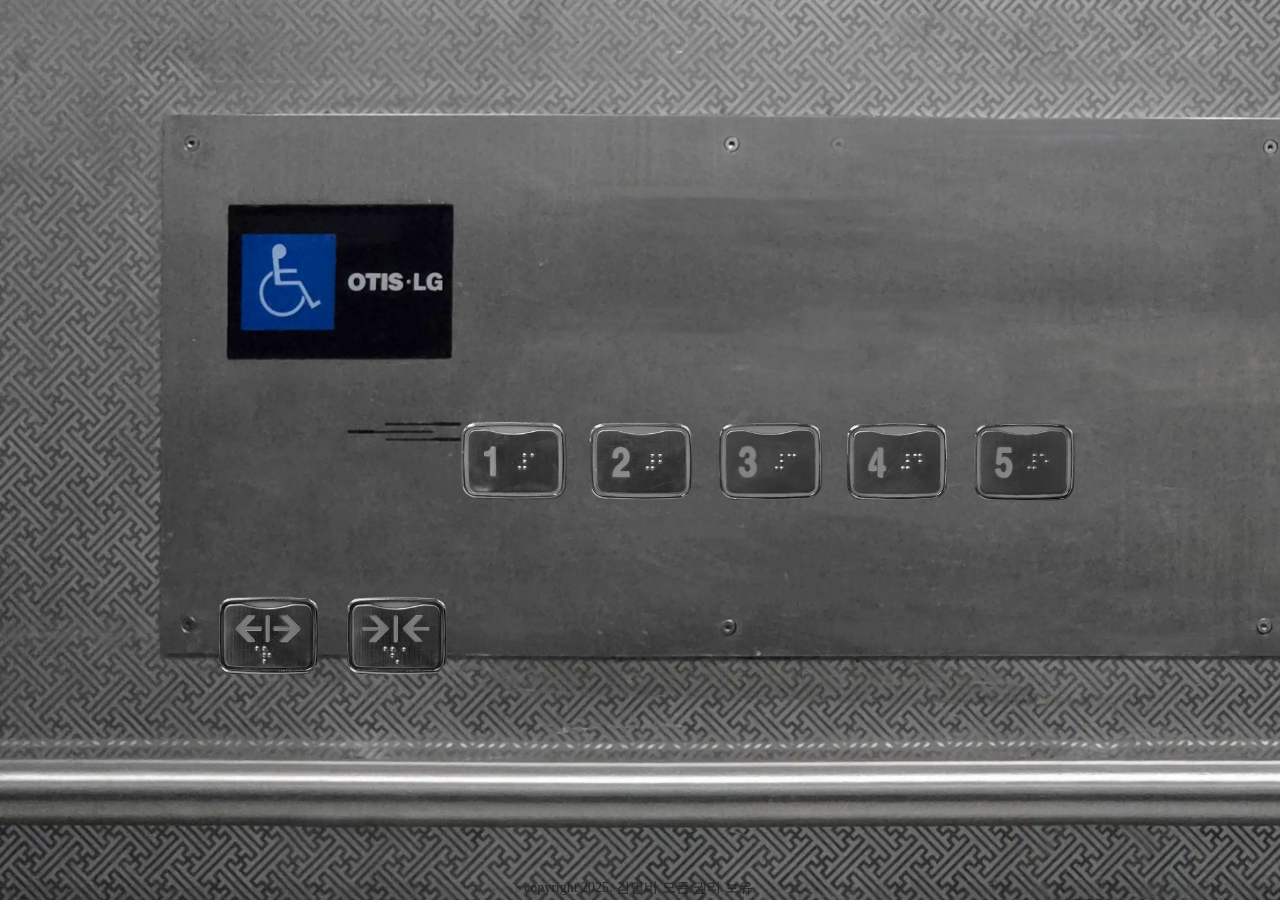
<file: index.html>
<!DOCTYPE html>
	<html lang="ko">
		<head>
			<meta charset="UTF-8">
			<meta name="viewport" content="width=device-width,initial-scale=1.0">
			<title>엘리베이터 탐구 기록</title>
			<meta name="description" content="서울여자대학교 엘리베이터를 관찰하며 들었던 궁금증을 기록한 웹사이트 입니다." />
			
			<!-- Google / Search Engine Tags -->
			<meta itemprop="name" content="엘리베이터 탐구 기록" />
			<meta itemprop="description" content="서울여자대학교 엘리베이터를 관찰하며 들었던 궁금증을 기록한 웹사이트 입니다." />
			<meta itemprop="image" content="thumbnail.png" />
			
			<!-- Facebook Meta Tags -->
			<meta property="og:url" content="https://minbi0916.github.io/swuelevator/" />
			<meta property="og:type" content="website" />
			<meta property="og:title" content="엘리베이터 탐구 기록" />
			<meta property="og:description" content="서울여자대학교 엘리베이터를 관찰하며 들었던 궁금증을 기록한 웹사이트 입니다." />
			<meta property="og:image" content="thumbnail.png" />
			
			<!-- Twitter Meta Tags -->
			<meta name="twitter:card" content="summary_large_image" />
			<meta name="twitter:title" content="엘리베이터 탐구 기록" />
			<meta name="twitter:description" content="서울여자대학교 엘리베이터를 관찰하며 들었던 궁금증을 기록한 웹사이트 입니다." />
			<meta name="twitter:image" content="thumbnail.png" />
			
			<meta name="keywords" content="엘리베이터, 장애인 엘리베이터, 엘리베이터 설계, 엘리베이터 탐구">
			<link rel="stylesheet" href="elevator2.css">
		</head>
		<body class='home'>
			<nav>
				<a href="onef2.html">
					<section class="onef">
						<img src="image/button-1-b.png" alt="엘리베이터의 1층 버튼. 직사각형이고 불이 꺼져있다.">
					</section>
				</a>
				<a href="twof2.html">
					<section class="twof">
						<img src="image/button-2-b.png" alt="엘리베이터의 2층 버튼. 직사각형이고 불이 꺼져있다.">
					</section>
				</a>
				<a href="threef2.html">
					<section class="threef">
						<img src="image/button-3-b.png" alt="엘리베이터의 3층 버튼. 직사각형이고 불이 꺼져있다.">
					</section>
				</a>
				<a href="fourf2.html">
					<section class="fourf">
						<img src="image/button-4-b.png" alt="엘리베이터의 4층 버튼. 직사각형이고 불이 꺼져있다.">
					</section>
				</a>
				<a href="fivef2.html">
					<section class="fivef">
						<img src="image/button-5-b.png" alt="엘리베이터의 5층 버튼. 직사각형이고 불이 꺼져있다.">
					</section>
				</a>
			</nav>
			<a href="open.html">
				<section class="open">
					<img src="image/button-o-b.png" alt="엘리베이터의 열림 버튼. 직사각형이고 중심 선을 기준으로 화살표가 바깥을 향하도록 놓여있다. 불이 꺼져있다.">
				</section>
			</a>
			<a href="close.html">
				<section class="close">
					<img src="image/button-c-b.png" alt="엘리베이터의 닫힘 버튼. 직사각형이고 중심 선을 기준으로 화살표가 안을 향하도록 놓여있다. 불이 꺼져있다.">
				</section>
			</a>
			<footer class="foothome">
				<p>copyright 2025. 김민비 모든 권리 보유.</p>
			</footer>
		</body>
</html>
</file>
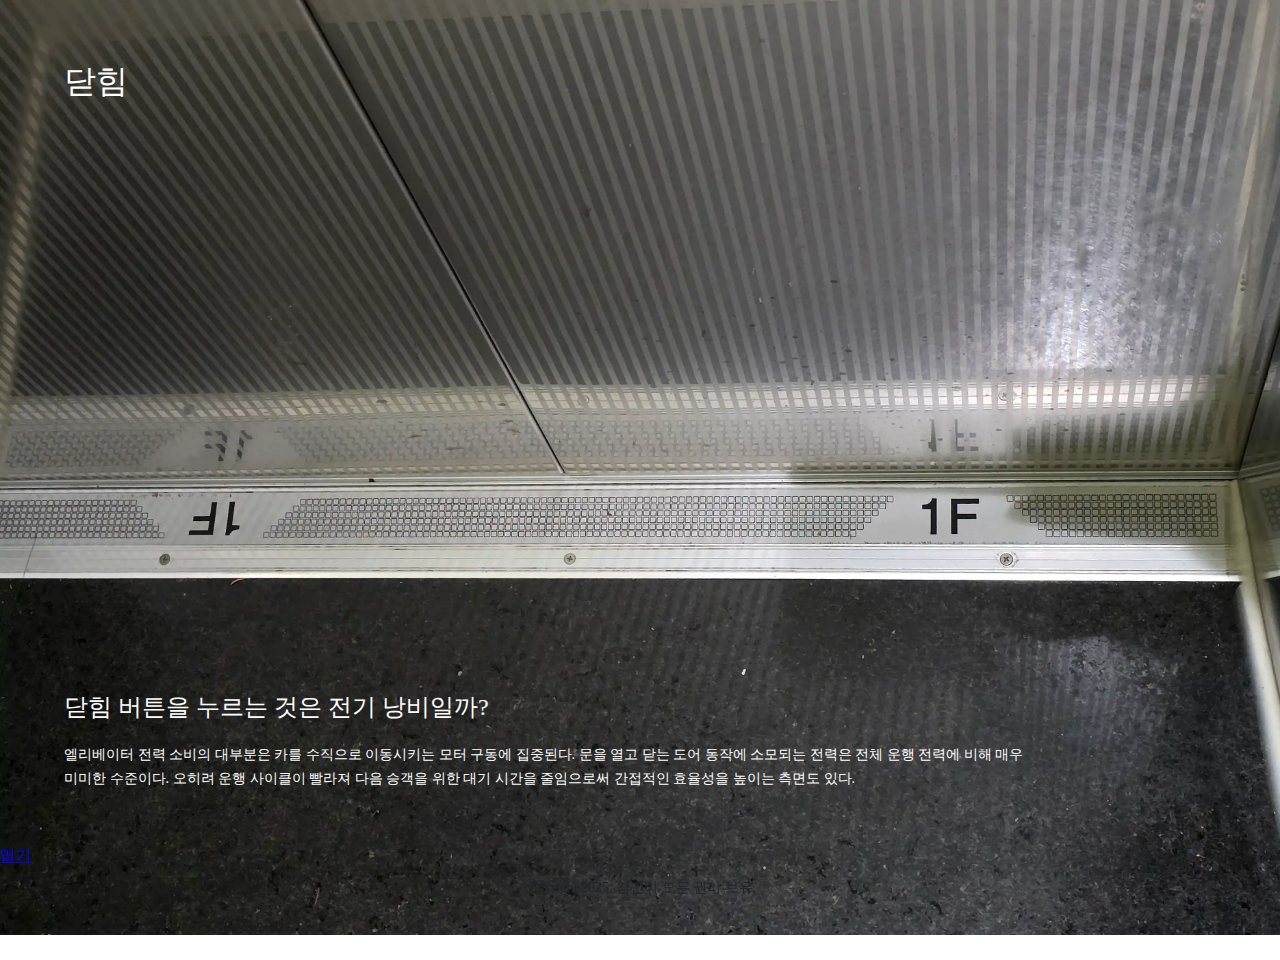
<file: close.html>
<!DOCTYPE html>
	<html lang="ko">
		<head>
			<meta charset="UTF-8">
			<meta name="viewport" content="width=device-width,initial-scale=1.0">
			<title>엘리베이터 탐구 기록</title>
			<meta name="description" content="서울여자대학교 엘리베이터를 관찰하며 들었던 궁금증을 아카이빙한 웹사이트 입니다.">
			<meta name="keywords" content="엘리베이터, 장애인 엘리베이터, 엘리베이터 설계, 엘리베이터 탐구">
			<link rel="stylesheet" href="elevator2.css">
		</head>
		<body class="close_home">
			<header>
				<h1>닫힘</h1>
			</header>
			<section class="empty">
			</section>
			<section class="closef">
				<article>
					<h2>닫힘 버튼을 누르는 것은 전기 낭비일까?</h2>
					<p class="lfloor">엘리베이터 전력 소비의 대부분은 카를 수직으로 이동시키는 모터 구동에 집중된다. 문을 열고 닫는 도어 동작에 소모되는 전력은 전체 운행 전력에 비해 매우 미미한 수준이다. 오히려 운행 사이클이 빨라져 다음 승객을 위한 대기 시간을 줄임으로써 간접적인 효율성을 높이는 측면도 있다.</p>
				</article>
			</section>
			<section class="b">
			</section>
			<section class="back">
				<a href="index.html">열기</a>
			</section>
			<footer>
				<p>copyright 2025. 김민비 모든 권리 보유.</p>
			</footer>
		</body>
</html>
</file>
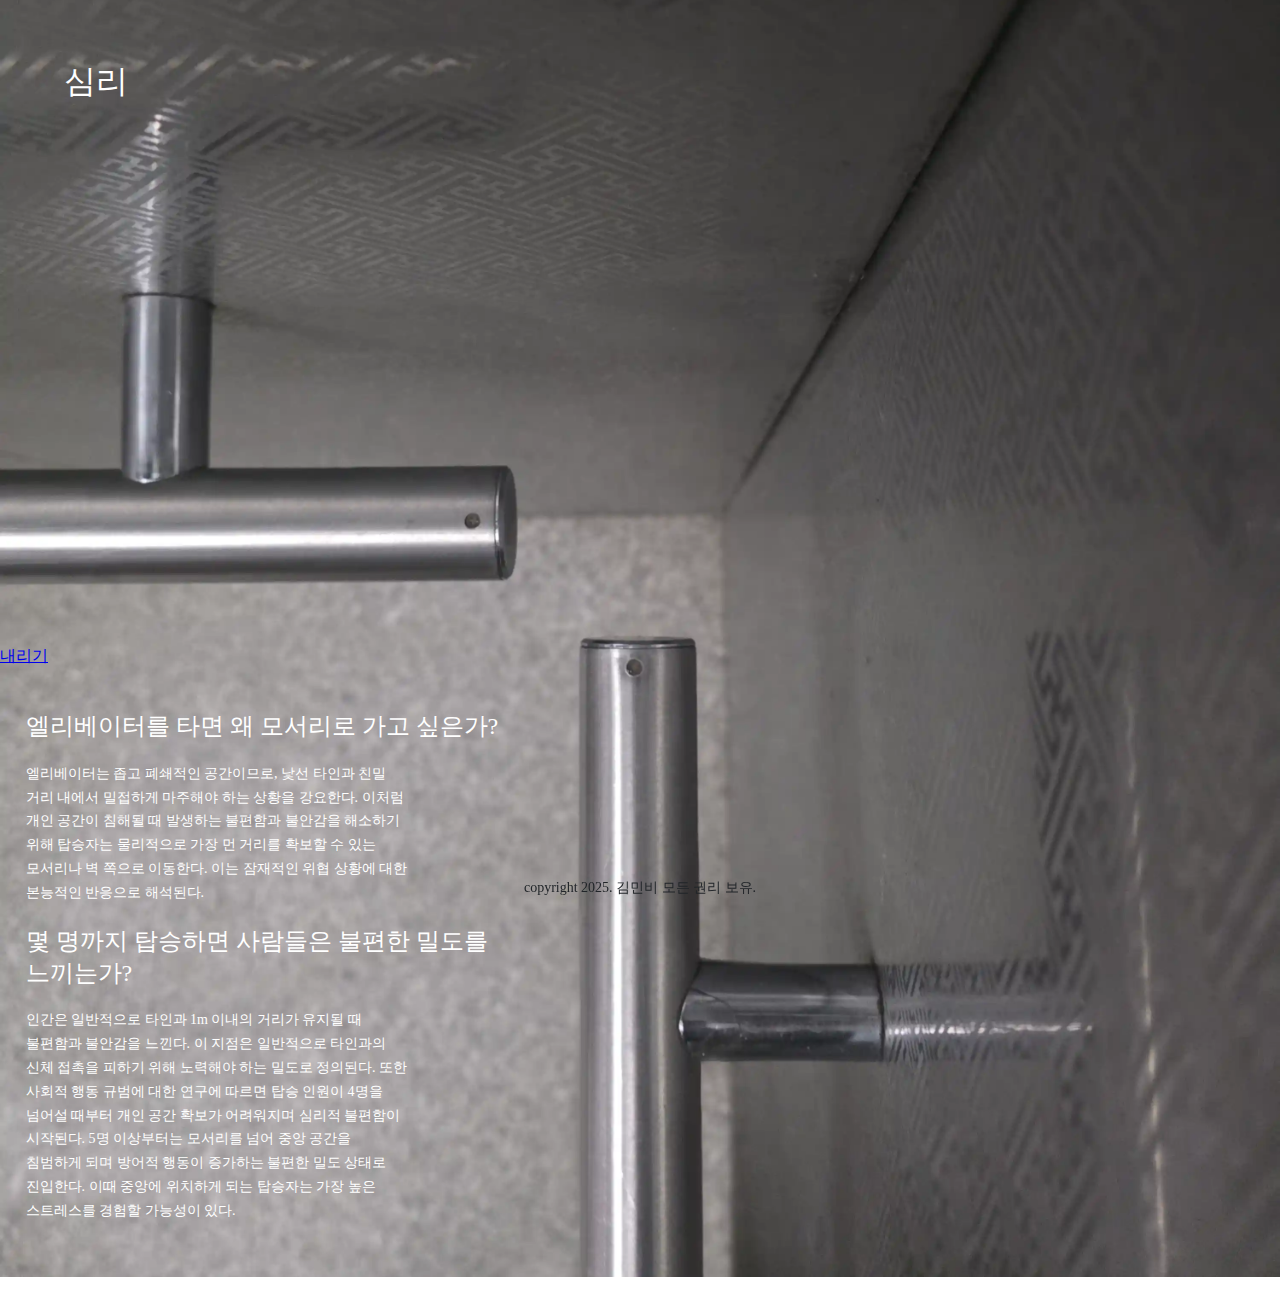
<file: fivef2.html>
<!DOCTYPE html>
	<html lang="ko">
		<head>
			<meta charset="UTF-8">
			<meta name="viewport" content="width=device-width,initial-scale=1.0">
			<title>엘리베이터 탐구 기록</title>
			<meta name="description" content="서울여자대학교 엘리베이터를 관찰하며 들었던 궁금증을 아카이빙한 웹사이트 입니다.">
			<meta name="keywords" content="엘리베이터, 장애인 엘리베이터, 엘리베이터 설계, 엘리베이터 탐구">
			<link rel="stylesheet" href="elevator2.css">
		</head>
		<body class="fivef_home">
			<header>
				<h1>심리</h1>
			</header>
			<section class="empty">
			</section>
			<section class="five">
				<article>
					<h2>엘리베이터를 타면 왜 모서리로 가고 싶은가?</h2>
					<p>엘리베이터는 좁고 폐쇄적인 공간이므로, 낯선 타인과 친밀 거리 내에서 밀접하게 마주해야 하는 상황을 강요한다. 이처럼 개인 공간이 침해될 때 발생하는 불편함과 불안감을 해소하기 위해 탑승자는 물리적으로 가장 먼 거리를 확보할 수 있는 모서리나 벽 쪽으로 이동한다. 이는 잠재적인 위협 상황에 대한 본능적인 반응으로 해석된다.</p>
				</article>
				<article>
					<h2>몇 명까지 탑승하면 사람들은 불편한 밀도를 느끼는가?</h2>
					<p class="lfloor">인간은 일반적으로 타인과 1m 이내의 거리가 유지될 때 불편함과 불안감을 느낀다. 이 지점은 일반적으로 타인과의 신체 접촉을 피하기 위해 노력해야 하는 밀도로 정의된다. 또한 사회적 행동 규범에 대한 연구에 따르면 탑승 인원이 4명을 넘어설 때부터 개인 공간 확보가 어려워지며 심리적 불편함이 시작된다. 5명 이상부터는 모서리를 넘어 중앙 공간을 침범하게 되며 방어적 행동이 증가하는 불편한 밀도 상태로 진입한다. 이때  중앙에 위치하게 되는 탑승자는 가장 높은 스트레스를 경험할 가능성이 있다.</p>
				</article>
			</section>
			<section class="b">
			</section>
			<section class="back">
				<a href="index.html">내리기</a>
			</section>
			<footer>
				<p>copyright 2025. 김민비 모든 권리 보유.</p>
			</footer>
		</body>
</html>
</file>
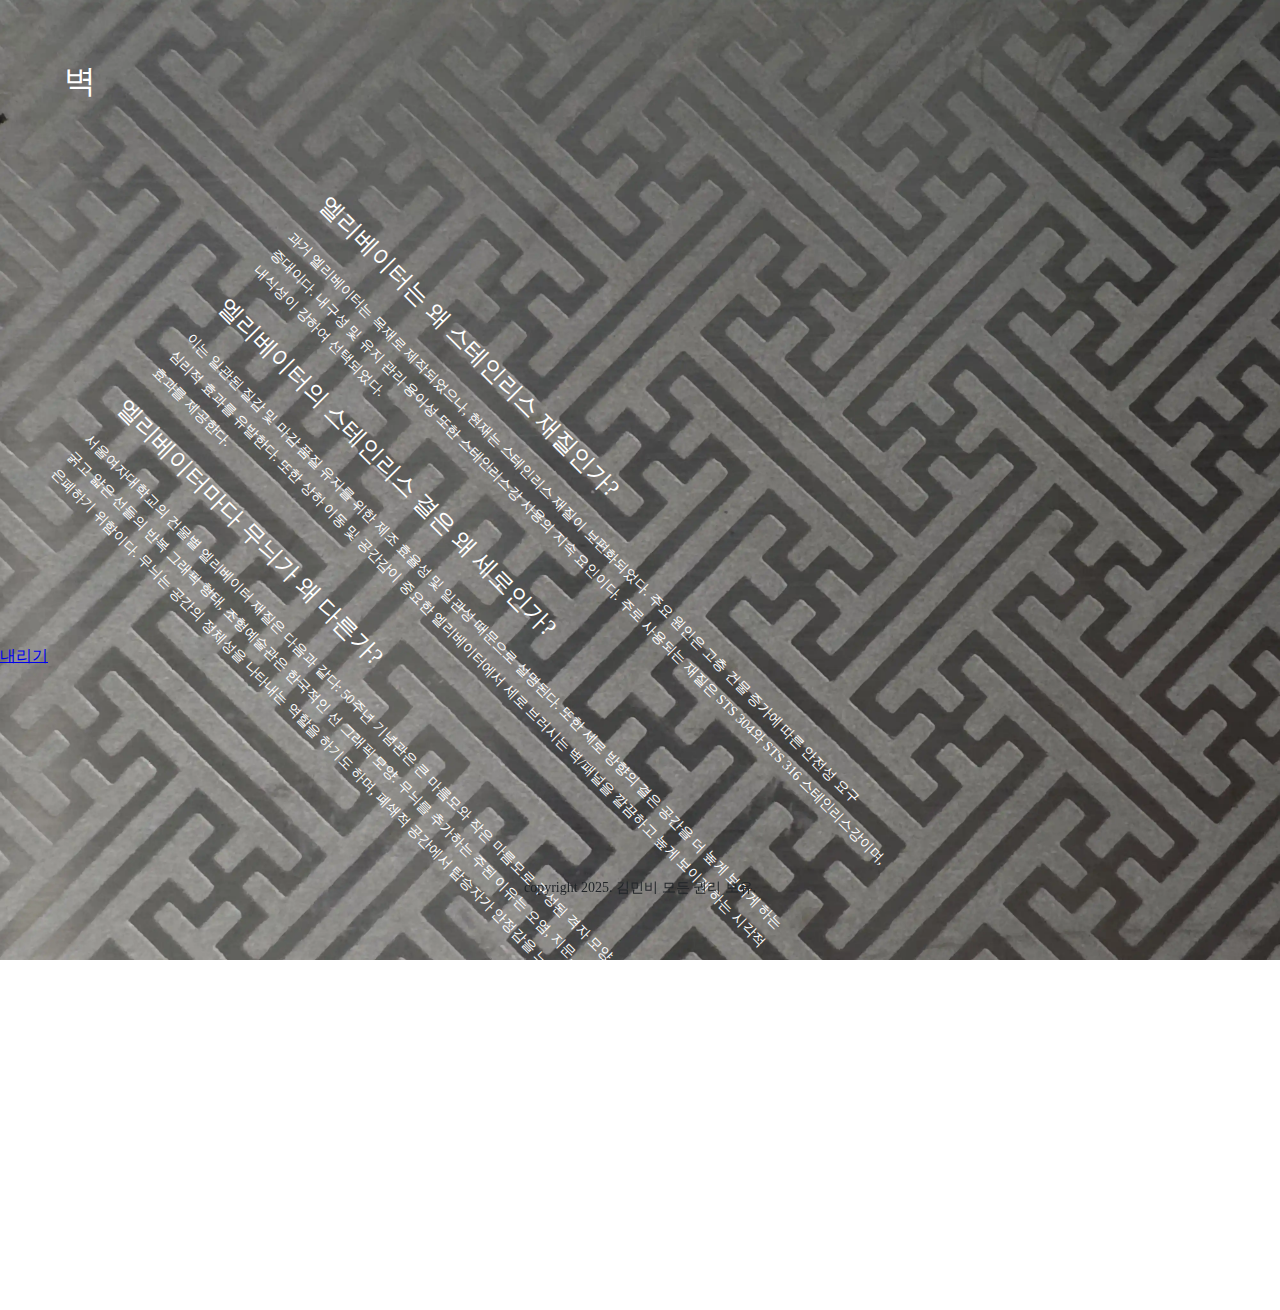
<file: fourf2.html>
<!DOCTYPE html>
	<html lang="ko">
		<head>
			<meta charset="UTF-8">
			<meta name="viewport" content="width=device-width,initial-scale=1.0">
			<title>엘리베이터 탐구 기록</title>
			<meta name="description" content="서울여자대학교 엘리베이터를 관찰하며 들었던 궁금증을 아카이빙한 웹사이트 입니다.">
			<meta name="keywords" content="엘리베이터, 장애인 엘리베이터, 엘리베이터 설계, 엘리베이터 탐구">
			<link rel="stylesheet" href="elevator2.css">
		</head>
		<body class="fourf_home">
			<header>
				<h1>벽</h1>
			</header>
			<section class="empty">
			</section>
			<section class="four">
				<article>
					<h2>엘리베이터는 왜 스테인리스 재질인가?</h2>
					<p>과거 엘리베이터는 목재로 제작되었으나, 현재는 스테인리스 재질이 보편화되었다. 주요 원인은 고층 건물 증가에 따른 안전성 요구 증대이다. 내구성 및 유지 관리 용이성 또한 스테인리스강 사용의 지속 요인이다. 주로 사용되는 재질은 STS 304와 STS 316 스테인리스강이며, 내식성이 강하여 선택되었다.</p>
				<article>
					<h2>엘리베이터의 스테인리스 결은 왜 세로인가?</h2>
					<p>이는 일관된 질감 및 마감 품질 유지를 위한 제조 효율성 및 일관성 때문으로 설명된다. 또한 세로 방향의 결은 공간을 더 높게 보이게 하는 심리적 효과를 유발한다. 또한 상하 이동 및 공간감이 중요한 엘리베이터에서 세로 브러시는 벽/패널을 깔끔하고 높게 보이게 하는 시각적 효과를 제공한다.</p>
				</article>
				<article>
					<h2>엘리베이터마다 무늬가 왜 다른가?</h2>
					<p class="lfloor">서울여자대학교의 건물별 엘리베이터 재질은 다음과 같다: 50주년 기념관은 큰 마름모와 작은 마름모로 구성된 격자 모양, 바롬인성교육관은 굵고 얇은 선들의 반복 그래픽 형태, 조형예술관은 한국적인 선 그래픽 모양. 무늬를 추가하는 주된 이유는 오염, 지문, 스크래치 등을 은폐하기 위함이다. 무늬는 공간의 정체성을 나타내는 역할을 하기도 하며, 폐쇄적 공간에서 탑승자가 안정감을 느끼도록 관여하기도 한다.</p>
				</article>
			</section>
			<section class="b">
			</section>
			<section class="back">
				<a href="index.html">내리기</a>
			</section>
			<footer>
				<p>copyright 2025. 김민비 모든 권리 보유.</p>
			</footer>
		</body>
</html>
</file>
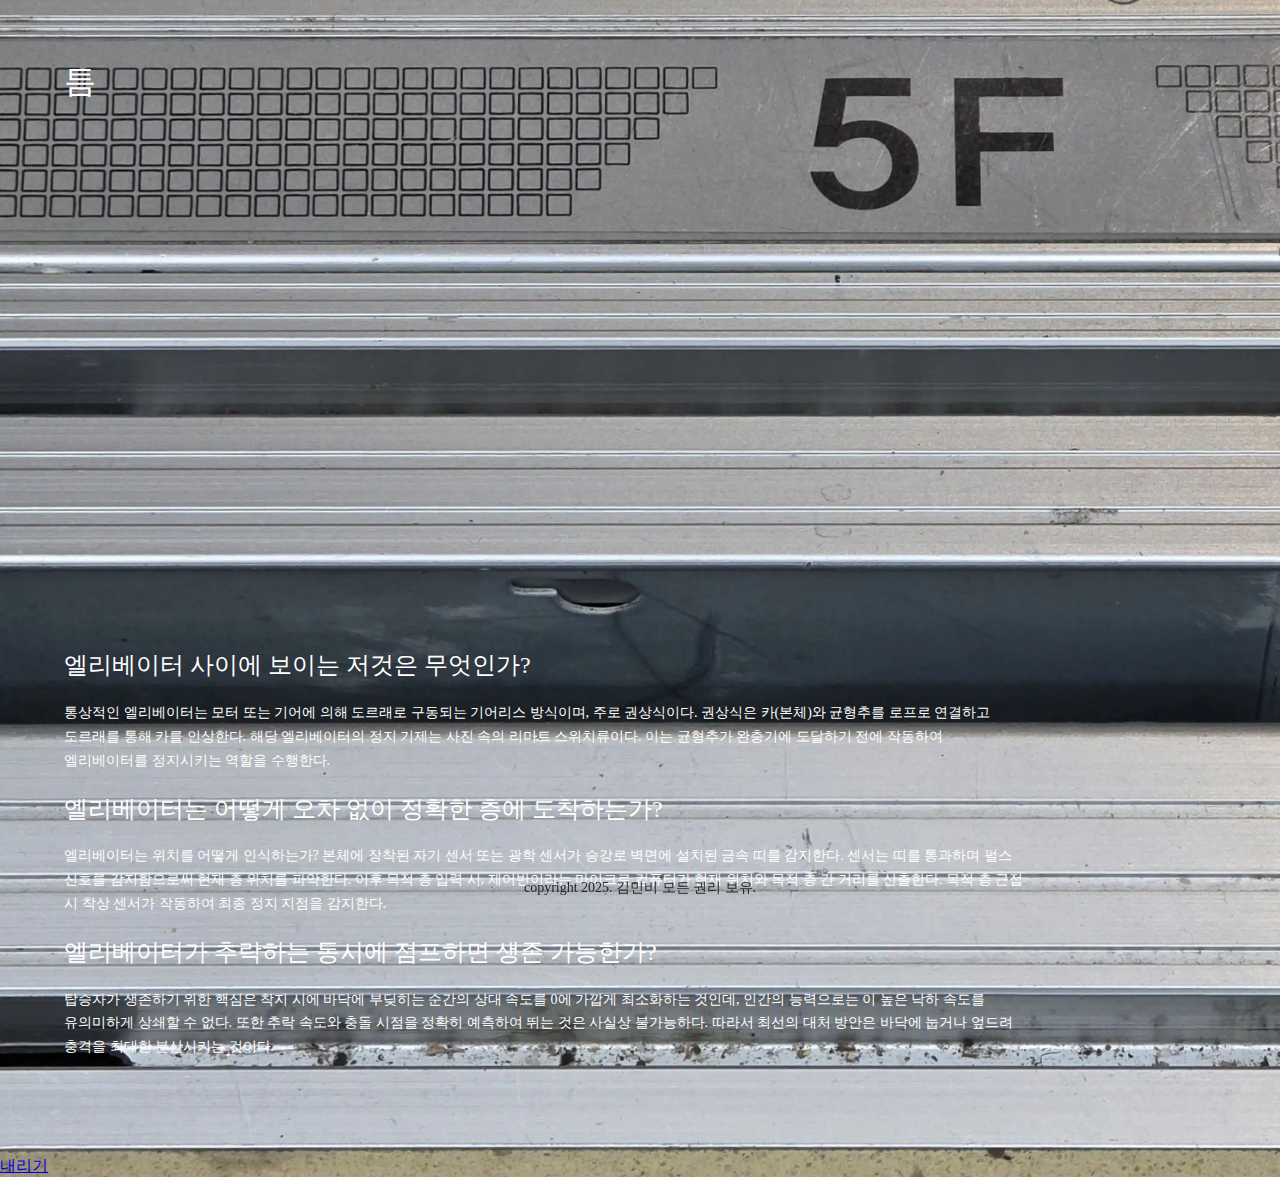
<file: onef2.html>
<!DOCTYPE html>
	<html lang="ko">
		<head>
			<meta charset="UTF-8">
			<meta name="viewport" content="width=device-width,initial-scale=1.0">
			<title>엘리베이터 탐구 기록</title>
			<meta name="description" content="서울여자대학교 엘리베이터를 관찰하며 들었던 궁금증을 기록한 웹사이트 입니다.">
			<meta name="keywords" content="엘리베이터, 장애인 엘리베이터, 엘리베이터 설계, 엘리베이터 탐구">
			<link rel="stylesheet" href="elevator2.css">
		</head>
		<body class="onef_home">
			<header>
				<h1>틈</h1>
			</header>
			<section class="empty">
			</section>
			<section class="one">
				<article>
					<h2>엘리베이터 사이에 보이는 저것은 무엇인가?</h2>
					<p>통상적인 엘리베이터는 모터 또는 기어에 의해 도르래로 구동되는 기어리스 방식이며, 주로 권상식이다. 권상식은 카(본체)와 균형추를 로프로 연결하고 도르래를 통해 카를 인상한다. 해당 엘리베이터의 정지 기제는 사진 속의 리미트 스위치류이다. 이는 균형추가 완충기에 도달하기 전에 작동하여 엘리베이터를 정지시키는 역할을 수행한다.</p>
				</article>
				<article>
					<h2>엘리베이터는 어떻게 오차 없이 정확한 층에 도착하는가?</h2>
					<p>엘리베이터는 위치를 어떻게 인식하는가? 본체에 장착된 자기 센서 또는 광학 센서가 승강로 벽면에 설치된 금속 띠를 감지한다. 센서는 띠를 통과하며 펄스 신호를 감지함으로써 현재 층 위치를 파악한다. 이후 목적 층 입력 시, 제어반이라는 마이크로 컴퓨터가 현재 위치와 목적 층 간 거리를 산출한다. 목적 층 근접 시 착상 센서가 작동하여 최종 정지 지점을 감지한다.</p>
				</article>
				<article>
					<h2>엘리베이터가 추락하는 동시에 점프하면 생존 가능한가?</h2>
					<p class="lfloor"> 탑승자가 생존하기 위한 핵심은 착지 시에 바닥에 부딪히는 순간의 상대 속도를 0에 가깝게 최소화하는 것인데, 인간의 능력으로는 이 높은 낙하 속도를 유의미하게 상쇄할 수 없다. 또한 추락 속도와 충돌 시점을 정확히 예측하여 뛰는 것은 사실상 불가능하다. 따라서 최선의 대처 방안은 바닥에 눕거나 엎드려 충격을 최대한 분산시키는 것이다.</p>
				</article>
			</section>
			<section class="b">
			</section>
			<section class="back">
				<a href="index.html">내리기</a>
			</section>
			<footer>
				<p>copyright 2025. 김민비 모든 권리 보유.</p>
			</footer>
		</body>
</html>
</file>
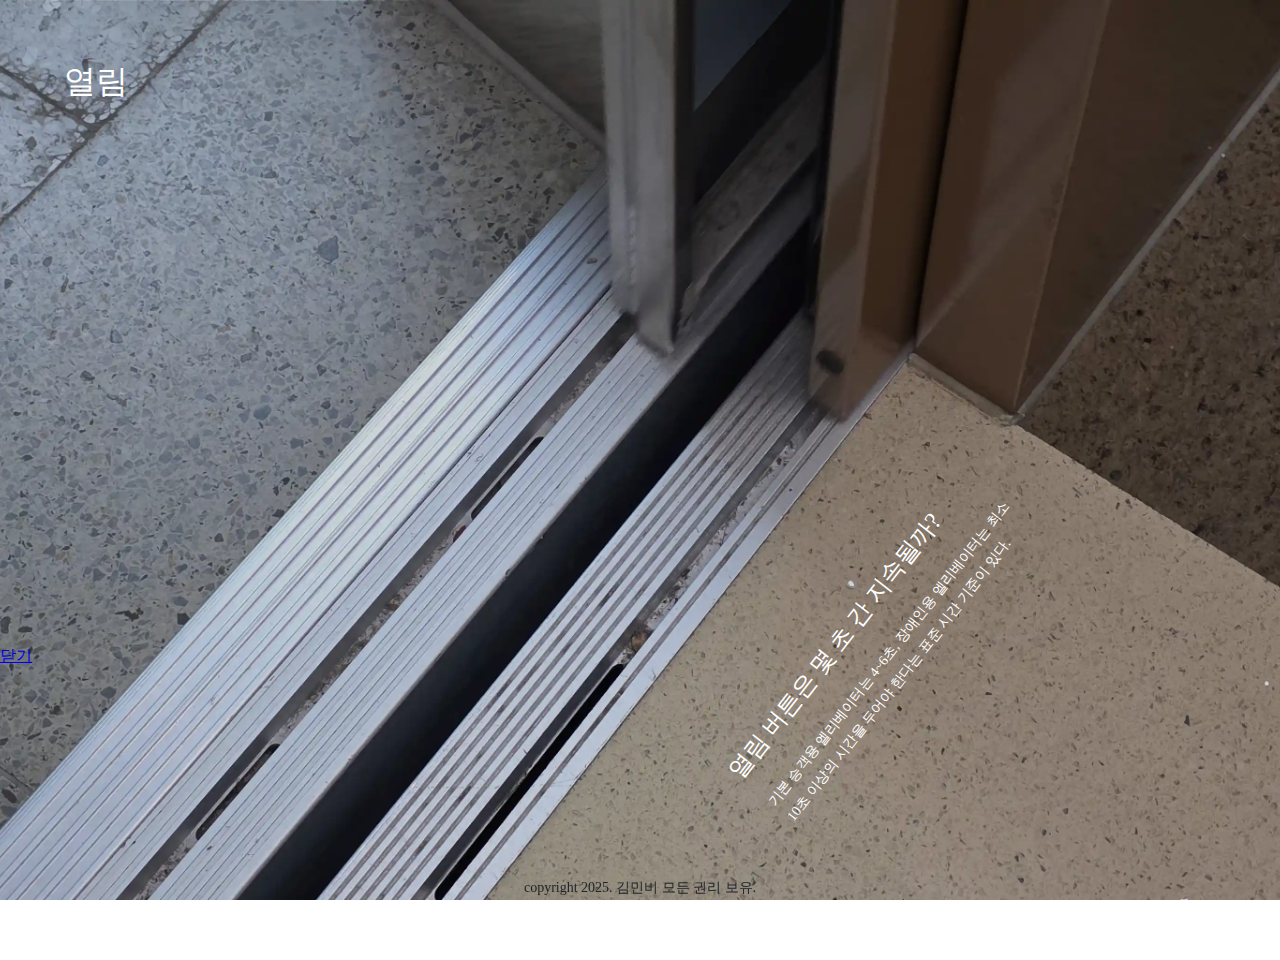
<file: open.html>
<!DOCTYPE html>
	<html lang="ko">
		<head>
			<meta charset="UTF-8">
			<meta name="viewport" content="width=device-width,initial-scale=1.0">
			<title>엘리베이터 탐구 기록</title>
			<meta name="description" content="서울여자대학교 엘리베이터를 관찰하며 들었던 궁금증을 기록한 웹사이트 입니다.">
			<meta name="keywords" content="엘리베이터, 장애인 엘리베이터, 엘리베이터 설계, 엘리베이터 탐구">
			<link rel="stylesheet" href="elevator2.css">
		</head>
		<body class="open_home">
			<header>
				<h1>열림</h1>
			</header>
			<section class="empty">
			</section>
			<section class="openf">
				<article>
					<h2>열림 버튼은 몇 초 간 지속될까?</h2>
					<p class="lfloor">기본 승객용 엘리베이터는 4~6초, 장애인용 엘리베이터는 최소 10초 이상의 시간을 두어야 한다는 표준 시간 기준이 있다.</p>
				</article>
			</section>
			<section class="b">
			</section>
			<section class="back">
				<a href="index.html">닫기</a>
			</section>
			<footer>
				<p>copyright 2025. 김민비 모든 권리 보유.</p>
			</footer>
		</body>
</html>
</file>
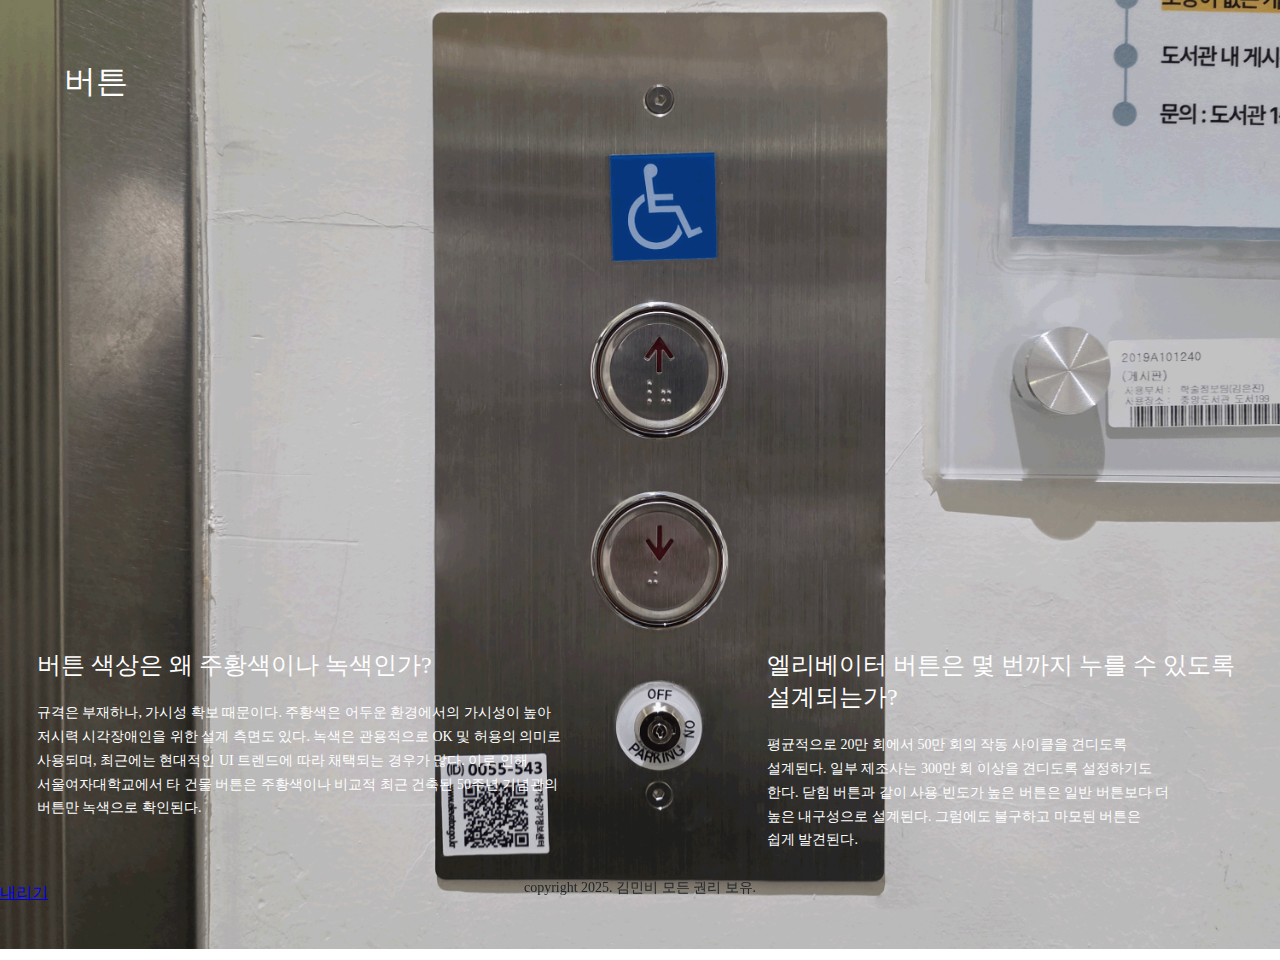
<file: threef2.html>
<!DOCTYPE html>
	<html lang="ko">
		<head>
			<meta charset="UTF-8">
			<meta name="viewport" content="width=device-width,initial-scale=1.0">
			<title>엘리베이터 탐구 기록</title>
			<meta name="description" content="서울여자대학교 엘리베이터를 관찰하며 들었던 궁금증을 기록한 웹사이트 입니다.">
			<meta name="keywords" content="엘리베이터, 장애인 엘리베이터, 엘리베이터 설계, 엘리베이터 탐구">
			<link rel="stylesheet" href="elevator2.css">
		</head>
		<body class="threef_home">
			<header>
				<h1>버튼</h1>
			</header>
			<section class="empty">
			</section>
			<section class="three">
				<article>
					<h2>버튼 색상은 왜 주황색이나 녹색인가?</h2>
					<p>규격은 부재하나, 가시성 확보 때문이다. 주황색은 어두운 환경에서의 가시성이 높아 저시력 시각장애인을 위한 설계 측면도 있다. 녹색은 관용적으로 OK 및 허용의 의미로 사용되며, 최근에는 현대적인 UI 트렌드에 따라 채택되는 경우가 많다. 이로 인해 서울여자대학교에서 타 건물 버튼은 주황색이나 비교적 최근 건축된 50주년 기념관의 버튼만 녹색으로 확인된다.</p>
				</article>
				<article>
					<h2>엘리베이터 버튼은 몇 번까지 누를 수 있도록 설계되는가?</h2>
					<p class="floor">평균적으로 20만 회에서 50만 회의 작동 사이클을 견디도록 설계된다. 일부 제조사는 300만 회 이상을 견디도록 설정하기도 한다. 닫힘 버튼과 같이 사용 빈도가 높은 버튼은 일반 버튼보다 더 높은 내구성으로 설계된다. 그럼에도 불구하고 마모된 버튼은 쉽게 발견된다.</p>
				</article>
			</section>
			<section class="b">
			</section>
			<section class="back">
				<a href="index.html">내리기</a>
			</section>
			<footer>
				<p>copyright 2025. 김민비 모든 권리 보유.</p>
			</footer>
		</body>
</html>
</file>
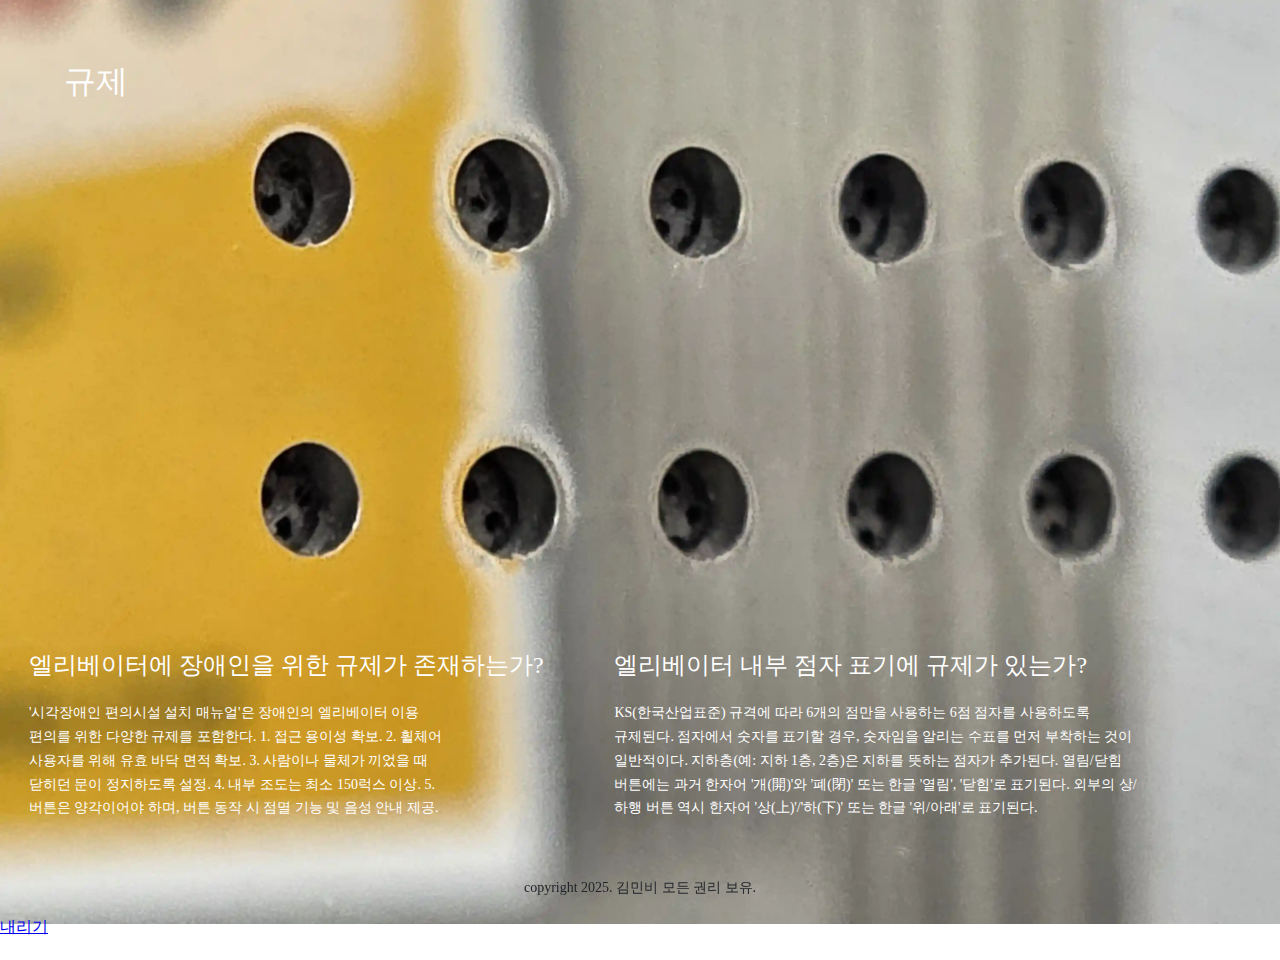
<file: twof2.html>
<!DOCTYPE html>
	<html lang="ko">
		<head>
			<meta charset="UTF-8">
			<meta name="viewport" content="width=device-width,initial-scale=1.0">
			<title>엘리베이터 탐구 기록</title>
			<meta name="description" content="서울여자대학교 엘리베이터를 관찰하며 들었던 궁금증을 기록한 웹사이트 입니다.">
			<meta name="keywords" content="엘리베이터, 장애인 엘리베이터, 엘리베이터 설계, 엘리베이터 탐구">
			<link rel="stylesheet" href="elevator2.css">
		</head>
		<body class="twof_home">
			<header>
				<h1>규제</h1>
			</header>
			<section class="empty">
			</section>
			<section class="two">
				<article>
					<h2>엘리베이터에 장애인을 위한 규제가 존재하는가?</h2>
					<p>'시각장애인 편의시설 설치 매뉴얼'은 장애인의 엘리베이터 이용 편의를 위한 다양한 규제를 포함한다. 1. 접근 용이성 확보. 2. 휠체어 사용자를 위해 유효 바닥 면적 확보. 3. 사람이나 물체가 끼었을 때 닫히던 문이 정지하도록 설정. 4. 내부 조도는 최소 150럭스 이상. 5. 버튼은 양각이어야 하며, 버튼 동작 시 점멸 기능 및 음성 안내 제공. </p>
				</article>
				<article>
					<h2>엘리베이터 내부 점자 표기에 규제가 있는가?</h2>
					<p class="lfloor"> KS(한국산업표준) 규격에 따라 6개의 점만을 사용하는 6점 점자를 사용하도록 규제된다. 점자에서 숫자를 표기할 경우, 숫자임을 알리는 수표를 먼저 부착하는 것이 일반적이다. 지하층(예: 지하 1층, 2층)은 지하를 뜻하는 점자가 추가된다. 열림/닫힘 버튼에는 과거 한자어 '개(開)'와 '폐(閉)' 또는 한글 '열림', '닫힘'로 표기된다. 외부의 상/하행 버튼 역시 한자어 '상(上)'/'하(下)' 또는 한글 '위/아래'로 표기된다.</p>
				</article>
			</section>
			<section class="b">
			</section>
			<section class="back">
				<a href="index.html">내리기</a>
			</section>
			<footer>
				<p>copyright 2025. 김민비 모든 권리 보유.</p>
			</footer>
		</body>
</html>
</file>
<file: elevator2.css>
* {
    box-sizing: border-box;
}

body {
    height: auto;
    width: auto;
    background-repeat: no-repeat;
    background-size: cover;
    margin: 0;
    position: relative;
}

.home {
    background-image: url('image/home_horizonal.webp');
    height: 100vh;
}

.onef_home {
    background-image: url('image/arrive.webp');
    background-position: center;
    height: 100vh;
    background-attachment: fixed;
    overflow-x: hidden;
    padding-bottom: 60px;
}

.twof_home {
    background-image: url('image/speaker.webp');
    height: 100vh;
    background-attachment: fixed;
    overflow-x: hidden;
    padding-bottom: 60px;
}

.threef_home {
    background-image: url('image/dot-upanddown.png');
    background-position: center;
    height: 100vh;
    background-attachment: fixed;
    overflow-x: hidden;
    padding-bottom: 60px;
}

.fourf_home {
    background-image: url('image/pattern_1.webp');
    height: 100vh;
    padding-bottom: 60px;
    background-attachment: fixed;
    overflow-x: hidden;
}

.fivef_home {
    background-image: url('image/edge.webp');
    background-position: center;
    height: 100vh;
    padding-bottom: 60px;
    background-attachment: fixed;
    overflow-x: hidden;
}

.open_home {
    background-image: url('image/open4.webp');
    background-position: center;
    height: 100vh;
    background-attachment: fixed;
    overflow-x: hidden;
    padding-bottom: 60px;
}

.close_home {
    background-image: url('image/close2.webp');
    background-position: center;
    height: 100vh;
    background-attachment: fixed;
    overflow-x: hidden;
    padding-bottom: 60px;
}

.two {
    display: flex;
}

.three {
    display: flex;
}

.four {
    position: absolute;
    left: 10%;
    top: 0;
    transform: rotate(45deg);
    transform-origin: left center;
}

.five {
    position: absolute;
    top: 70%;
    width: 40%;
}

.openf {
    position: absolute;
    left: 60%;
    top: 75%;
    transform: rotate(-52deg);
    transform-origin: left center;
}

.closef {
    position: relative;
    top: 5%;
}

.foothome {
    position: fixed;
    bottom: 0;
    width: 100%;
    text-align: center;
    color: #212529;
}

footer {
    position: fixed;
    bottom: 0;
    width: 100%;
}

footer p {
    text-align: center;
    margin: 0;
    color: #212529;
}

h1 {
    text-align: left;
    font-weight: 400;
    color: white;
    font-size: 32px;
    margin-top: 60px;
    margin-left: 5%;
}

h2 {
    text-align: left;
    font-weight: 500;
    word-break: keep-all;
    color: white;
    font-size: 24px;
    margin-left: 5%;
}

p {
    text-align: left;
    word-break: keep-all;
    margin-left: 5%;
    margin-right: 20%;
    color: white;
    font-size: 14px;
    line-height: 1.7;
}

nav {
    display: flex;
    flex-direction: column-reverse;
    align-items: center;
    gap: 20px;
    height: 100vh;
    justify-content: center;
}

nav section {
    position: absolute;
    width: 155px;
    height: 80px;
    background: transparent;
    top: 50%;
    transform: translate(-50%, -50%);
}

.open {
    position: absolute;
    width: 155px;
    height: 80px;
    left: 15%;
    top: 65%;
}

.close {
    position: absolute;
    width: 155px;
    height: 80px;
    left: 25%;
    top: 65%;
}

.open img,
.close img {
    width: 100%;
    display: block;
}

.empty {
    height: 60%;
    width: auto;
    top: 0;
}

.b {
    height: 2%;
    width: auto;
    bottom: 0;
}

.onef:hover img {
    content: url("image/button-1.png");
}

.twof:hover img {
    content: url("image/button-2.png");
}

.threef:hover img {
    content: url("image/button-3.png");
}

.fourf:hover img {
    content: url("image/button-4.png");
}

.fivef:hover img {
    content: url("image/button-5.png");
}

.open:hover img {
    content: url("image/button-o.png");
}

.close:hover img {
    content: url("image/button-c.png");
}

.lfloor {
    text-align: left;
    word-break: keep-all;
    margin-left: 5%;
    margin-right: 20%;
    margin-bottom: 80px;
    color: white;
    font-size: 14px;
    line-height: 1.7;
}

.onef { left: 40%; }
.twof { left: 50%; }
.threef { left: 60%; }
.fourf { left: 70%; }
.fivef { left: 80%; }

nav img {
    width: 100%;
    display: block;
}

@media screen and (max-width: 900px) {
    body {
        background-repeat: no-repeat;
        background-size: cover;
        text-align: center;
        margin: 0;
        width: auto;
    }

    .home {
        background-image: url('image/home_vertical.webp');
    }

    .onef_home {
        background-image: url('image/pulley.webp');
        width: 100%;
        height: 100vh;
        display: block;
        background-attachment: fixed;
        overflow-x: hidden;
        padding-bottom: 80px;
    }

    .twof_home {
        background-image: url('image/red-alarm.webp');
        width: 100%;
        height: 100vh;
        display: block;
        background-attachment: fixed;
        overflow-x: hidden;
        padding-bottom: 80px;
    }

    .threef_home {
        background-image: url('image/color_2.webp');
        width: 100%;
        height: 100vh;
        display: block;
        background-attachment: fixed;
        overflow-x: hidden;
        padding-bottom: 80px;
    }

    .fourf_home {
        background-image: url('image/pattern_2.webp');
        width: 100%;
        height: 100vh;
        display: block;
        background-attachment: fixed;
        overflow-x: hidden;
        padding-bottom: 80px;
    }

    .fivef_home {
        background-image: url('image/full.webp');
        width: 100%;
        height: 100vh;
        display: block;
        background-attachment: fixed;
        overflow-x: hidden;
        padding-bottom: 80px;
    }

    .open_home {
        background-image: url('image/open3.webp');
        width: 100%;
        height: 100vh;
        display: block;
        background-attachment: fixed;
        overflow-x: hidden;
        padding-bottom: 80px;
    }

    .close_home {
        background-image: url('image/close.webp');
        width: 100%;
        height: 100vh;
        display: block;
        background-attachment: fixed;
        overflow-x: hidden;
        padding-bottom: 80px;
    }

    nav {
        display: flex;
        flex-direction: column;
        justify-content: center;
        align-items: center;
        height: auto;
        gap: 20px;
        padding-top: 15%;
    }

    nav section {
        position: relative;
        left: 0;
        top: 0;
        transform: none;
        width: 155px;
        height: 80px;
    }

    .onef, .twof, .threef, .fourf, .fivef {
        left: auto;
        right: auto;
        top: auto;
        bottom: auto;
    }

    .open,
    .close {
        position: absolute;
        width: 150px;
        height: 80px;
        top: 80%;
    }

    .open {
        left: 30%;
        transform: translateX(-50%);
    }

    .close {
        left: 70%;
        transform: translateX(-50%);
    }

    h1 {
        text-align: left;
        color: white;
        font-size: 28px;
        margin-top: 60px;
        margin-left: 5%;
    }

    h2 {
        text-align: left;
        color: white;
        font-size: 20px;
        margin-left: 5%;
    }

    footer p {
        font-size: 10px;
    }

    p {
        text-align: left;
        word-break: keep-all;
        margin-left: 5%;
        margin-right: 5%;
        color: white;
        font-size: 10px;
        line-height: 1.7;
    }

    .one {
        display: block;
        position: absolute;
        width: 80%;
        left: 20%;
    }

    .two {
        display: block;
        position: absolute;
        width: 50%;
        right: 0;
    }

    .three {
        display: block;
    }

    .four {
        position: relative;
        left: 0;
        top: 0;
        width: 100%;
        transform: none;
    }

    .five {
        position: relative;
        left: 0;
        top: 10%;
        width: 100%;
        transform: none;
    }

    .openf {
        position: relative;
        left: 70%;
        top: 10%;
        width: 15%;
        transform: none;
    }

    .lfloor {
        text-align: left;
        word-break: keep-all;
        margin-left: 5%;
        margin-right: 5%;
        margin-bottom: 80px;
        color: white;
        font-size: 10px;
        line-height: 1.7;
    }
}
</file>
